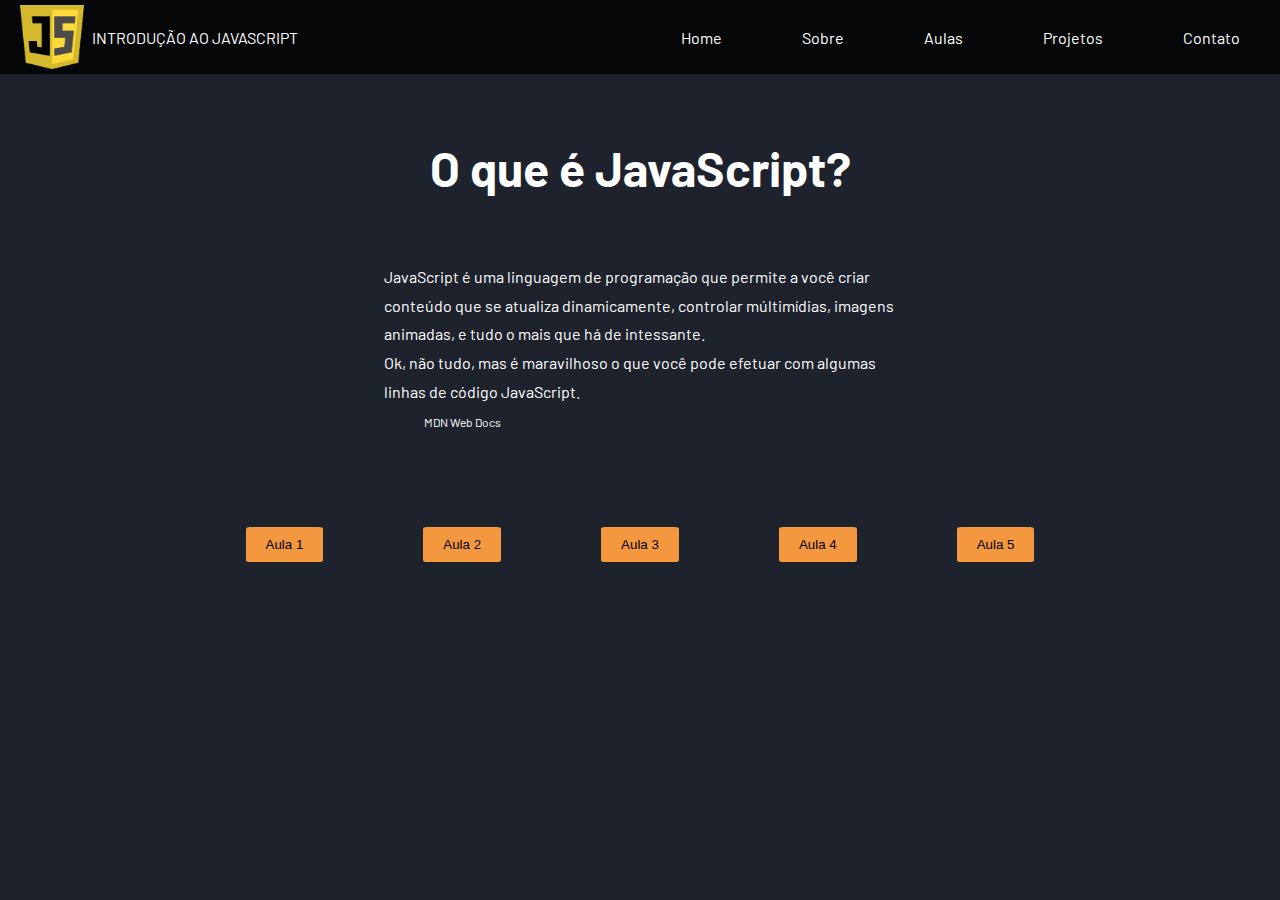
<file: index.html>
<!DOCTYPE html>
<html lang="pt-br">
<head>
    <meta charset="UTF-8">
    <meta http-equiv="X-UA-Compatible" content="IE=edge">
    <meta name="viewport" content="width=device-width, initial-scale=1.0">
    <title>JS-MyPage</title>
    
    <link rel="stylesheet" href="./css/style.css">
    <link rel="preconnect" href="https://fonts.googleapis.com">
    <link rel="preconnect" href="https://fonts.gstatic.com" crossorigin>
    <link href="https://fonts.googleapis.com/css2?family=Barlow:wght@300;400;500&display=swap" rel="stylesheet">
    <link rel="stylesheet" href="https://cdnjs.cloudflare.com/ajax/libs/font-awesome/5.11.2/css/all.css">

</head>
<body>
    <header  class="header">
        <div class="header-title">
        <img class="logo" src="./image/javascript-logo-png_1506301.png" alt="Logo JS">
        <span class="title">INTRODUÇÃO AO JAVASCRIPT</span>
    </div>
        <div class="links">
            <ul>
                <li> <a href="./index.html"> Home </a> </li>
                <li> <a href="./pages/about/about.html"> Sobre </a></li>
                <li> <a href="./pages/aulas/aulas.html"> Aulas </a></li>
                <li> <a href="./pages/projetos/projetos.html"> Projetos </a></li>
                <li> <a href="./pages/contato/contato.html"> Contato </a></li>
            </ul>
        </div>
    </header>

    
        <container class="home">
            <div class="home-description">
                <h1>O que é JavaScript?</h1>
                <div class="text">
                <p>JavaScript é uma linguagem de programação que permite a você criar conteúdo que se atualiza dinamicamente, controlar múltimídias, imagens animadas, e tudo o mais que há de intessante. <br>
                 Ok, não tudo, mas é maravilhoso o que você pode efetuar com algumas linhas de código JavaScript.</p>

                 <quote class="reference"><a href="https://developer.mozilla.org/"> MDN Web Docs </a></quote>


                </div>
                <div class="buttons">
                    <a href="./pages/aulas/aula-1/aula-1.html"><button>Aula 1</button></a>
                    <a href="./pages/aulas/aula-2/aula-2.html"><button>Aula 2</button></a>
                    <a href="./pages/aulas/aula-3/aula-3.html"><button>Aula 3</button></a>
                    <a href="./pages/aulas/aula-4/aula-4.html"><button>Aula 4</button></a>
                    <a href="./pages/aulas/aula-5 /aula-5.html"><button>Aula 5</button></a>
                </div>
            </div>

            
        </container>

            
    
</body>
</html>
</file>
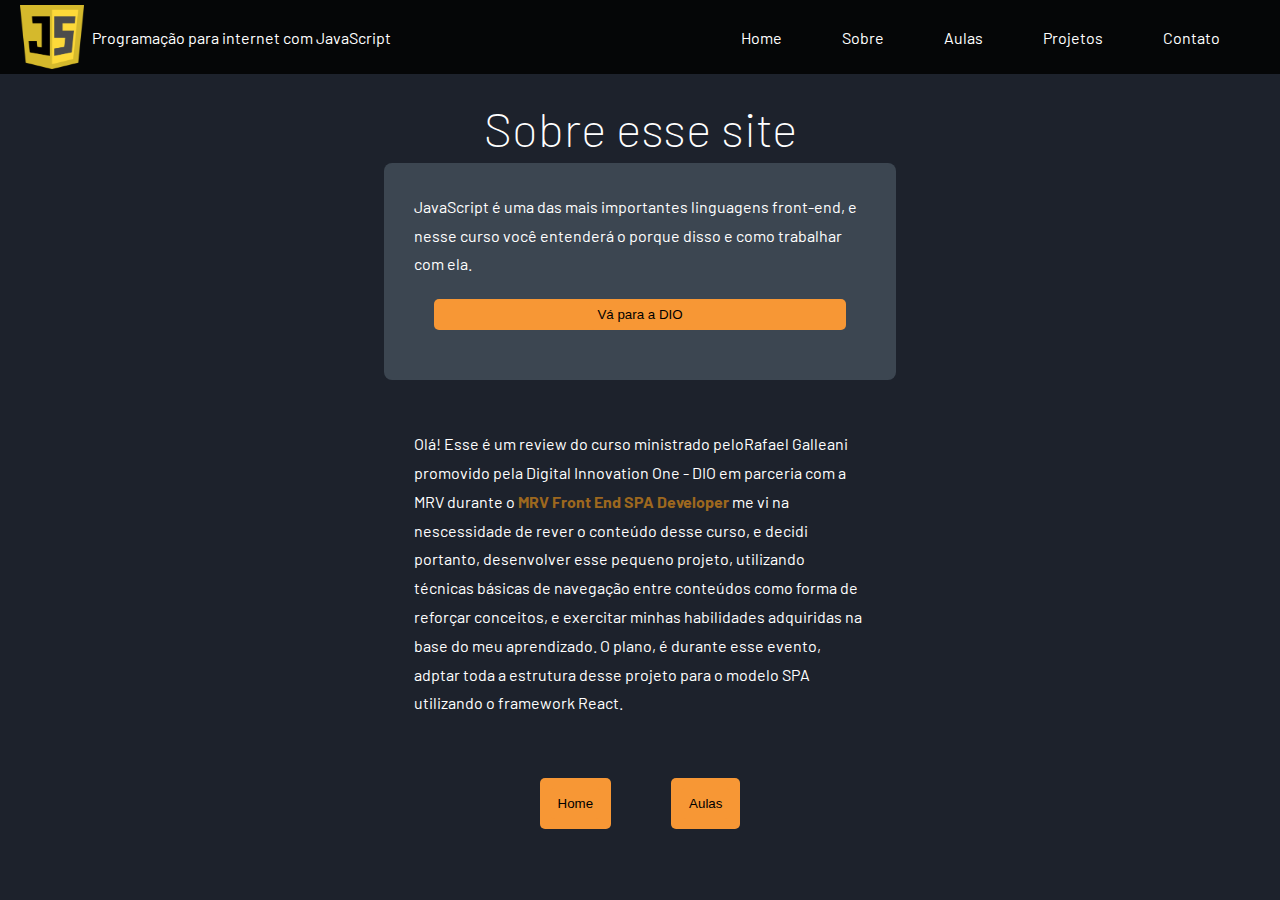
<file: pages/about/about.html>
<!DOCTYPE html>
<html lang="pt-br">
<head>
    <meta charset="UTF-8">
    <meta http-equiv="X-UA-Compatible" content="IE=edge">
    <meta name="viewport" content="width=device-width, initial-scale=1.0">
    <title>Sobre esse curso</title>
    
    <link rel="stylesheet" href="../../css/about.css">
    <link rel="preconnect" href="https://fonts.googleapis.com">
<link rel="preconnect" href="https://fonts.gstatic.com" crossorigin>
<link href="https://fonts.googleapis.com/css2?family=Barlow:wght@300;400;500&display=swap" rel="stylesheet">

</head>
<body>
    <header class="header">
        <div class="header-title">
            <img class="logo" src="../../image/javascript-logo-png_1506301.png" alt="Logo JS">
        <span class="title">Programação para internet com JavaScript</span>
    </div>
        <div class="links">
            <ul>
                <li> <a href="../../index.html"> Home </a> </li>
                <li> <a href="/pages/about/about.html"> Sobre </a></li>
                <li> <a href="../aulas/aulas.html"> Aulas </a></li>
                <li> <a href="../projetos/projetos.html"> Projetos </a></li>
                <li> <a href="../contato/contato.html"> Contato </a></li>
            </ul>
        </div>
    </header>
    <container class="about">
        <div class="about-description">
            <h1>Sobre esse site</h1>

           <div class="card">
            
                <p>JavaScript é uma das mais importantes linguagens front-end, e nesse curso você entenderá o porque disso 
                e como trabalhar com ela.
                </p>
                <button class="btn-dio" ><a href="https://web.digitalinnovation.one/track/mrv-front-end-spa-developer?tab=path">Vá para a DIO</a></button>
            
            </div>

            <div class="text">
                <span>Olá! 
                Esse é um review do curso ministrado pelo<a href="https://www.linkedin.com/in/rafael-galleani/" target="_blank">Rafael Galleani</a>
                promovido pela <a href="https://web.digitalinnovation.one/" target="_blank">Digital Innovation One - DIO</a> 
                em parceria com a <a href="https://www.mrv.com.br/institucional/pt/relacionamentos/noticias/https-cinform-com-br-2020-07-transformacao-digital-e-muito-mais-que-tecnologia">MRV
                </a> durante o <strong class="bootcamp"> MRV Front End SPA Developer</strong>
                  
                 me vi na nescessidade de rever o conteúdo desse curso, 
                  e decidi portanto, desenvolver esse pequeno projeto, 
                  utilizando técnicas básicas de navegação entre conteúdos como forma de 
                 reforçar conceitos, e exercitar minhas habilidades adquiridas na base do meu aprendizado.
                 O plano, é durante esse evento, adptar toda a estrutura desse projeto para o modelo SPA utilizando o framework
                 React.
                </span>

             </div>


            
            <div class="btn-end-about">
                <button class="navigate"><a href="../../index.html"> Home </a></button>
                <button class="navigate"> <a href="../aulas/aulas.html">Aulas</a></button>
            </div>
        </div>

        
    </container>

</body>
</html>
</file>
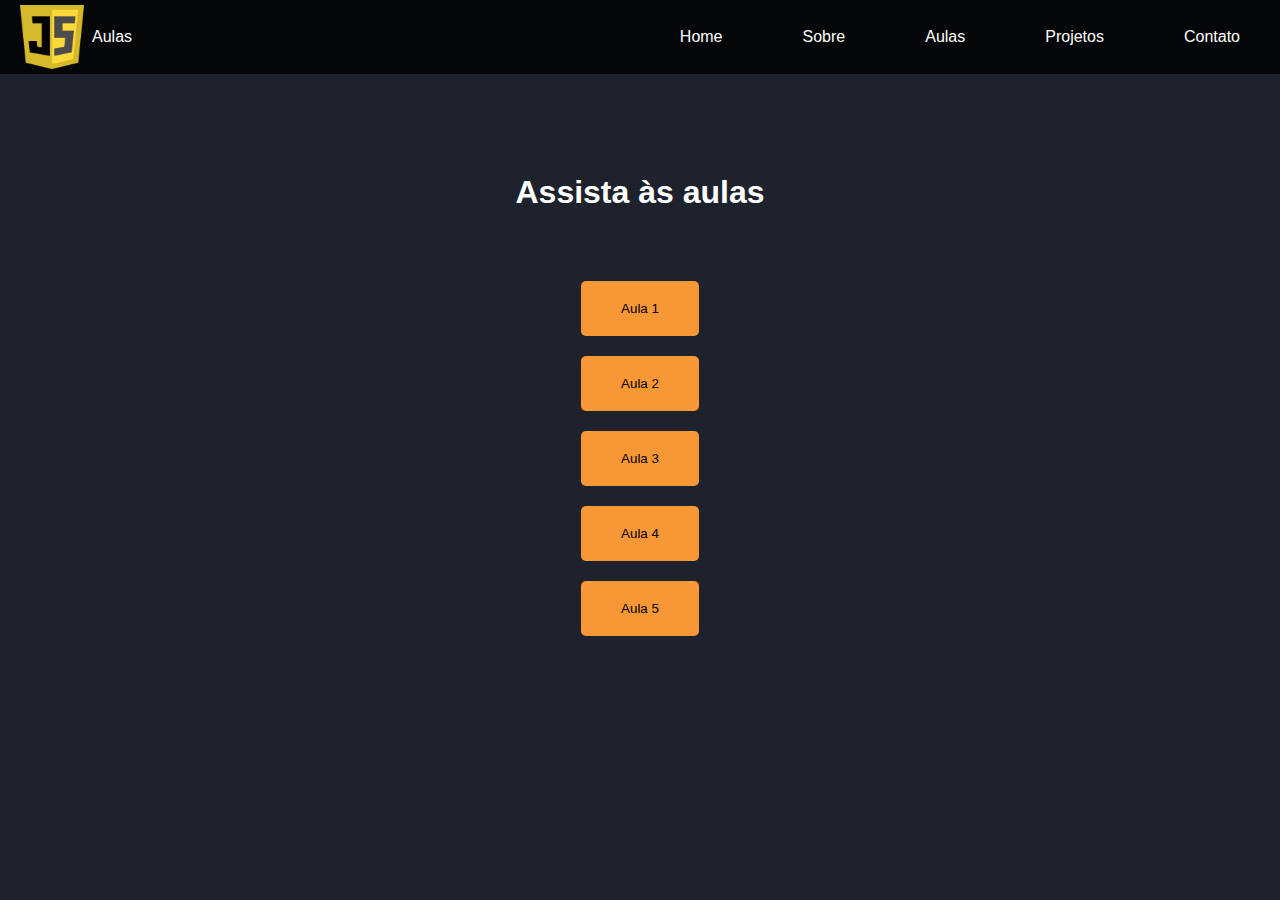
<file: pages/aulas/aulas.html>
<!DOCTYPE html>
<html lang="pt-br">
<head>
    <meta charset="UTF-8">
    <meta http-equiv="X-UA-Compatible" content="IE=edge">
    <meta name="viewport" content="width=device-width, initial-scale=1.0">
    <title>Aulas</title>

    <link rel="stylesheet" href="../../css/aulas.css">
     
   

</head>
<body>
    <header  class="header">
        <div class="header-title">
        <img class="logo" src="../../image/javascript-logo-png_1506301.png" alt="Logo JS">
        <span class="title">Aulas</span>
    </div>
        <div class="links">
            <ul>
                <li> <a href="../../index.html"> Home </a></li>
                <li> <a href="../about/about.html"> Sobre </a></li>
                <li> <a href="../aulas/aulas.html"> Aulas </a></li>
                <li> <a href="../projetos/projetos.html"> Projetos</a></li>
                <li> <a href="../contato/contato.html"> Contato </a></li>
            </ul>
        </div>
    </header>
    
    <container>
        
            <h1>Assista às aulas</h1>
        
        <div class="buttons">
            <button><a href="./aula-1/aula-1.html">Aula 1</a></button>
            <button><a href="./aula-2/aula-2.html">Aula 2</a></button>
            <button><a href="./aula-3/aula-3.html">Aula 3</a></button>
            <button><a href="./aula-4/aula-4.html">Aula 4</a></button>
            <button><a href="./aula-5 /aula-5.html">Aula 5</a></button>
        </div>
    
    </container>

    
</body>
</html>
</file>
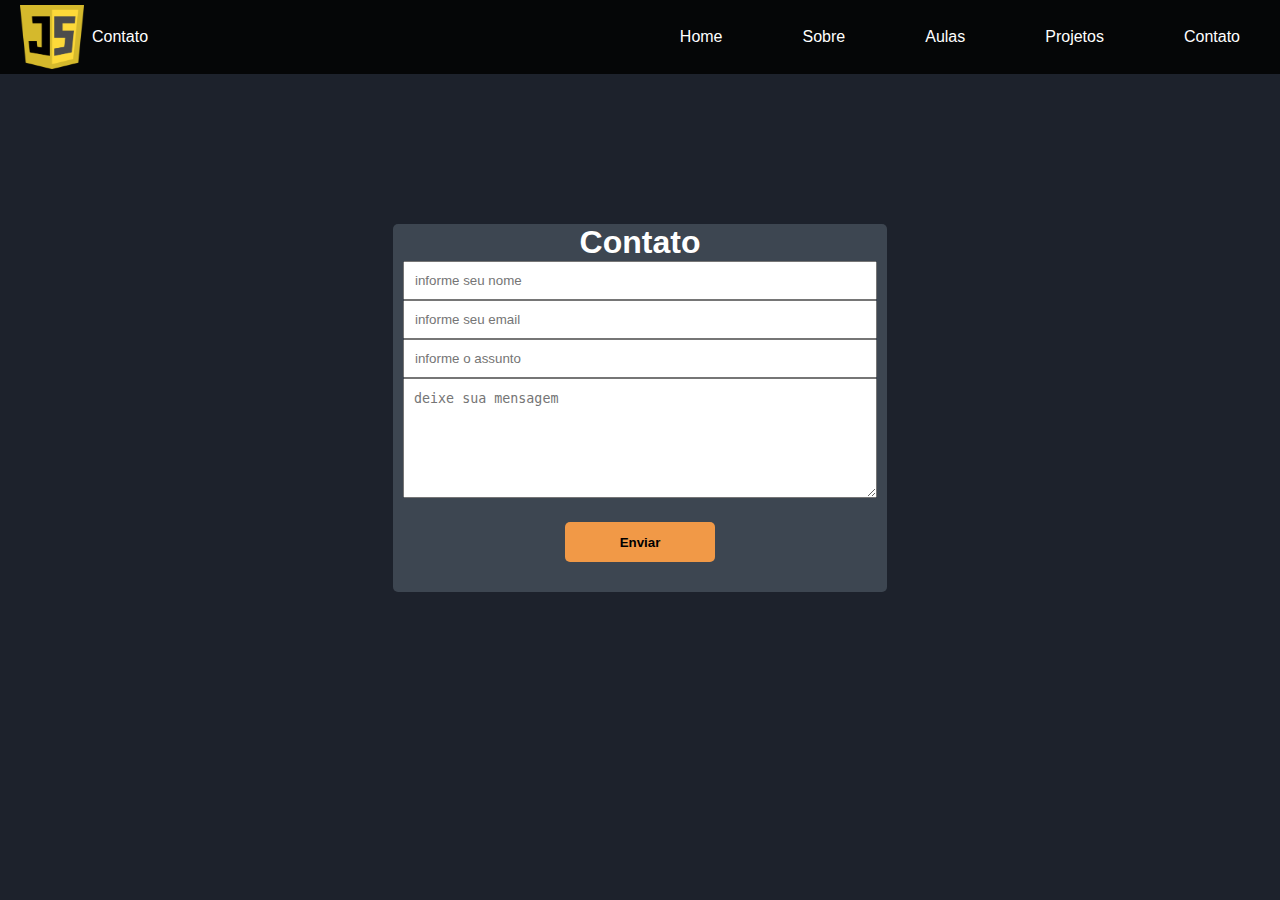
<file: pages/contato/contato.html>
<!DOCTYPE html>
 <html>
 <head>
 <title>Formulário de contato com HTML5 + CSS3</title>
 <meta charset="utf-8">
 <link rel="stylesheet" type="text/css" href="../../../css/contato.css">
 </head>

<body>
    <header  class="header">
        <div class="header-title">
        <img class="logo" src="../../image/javascript-logo-png_1506301.png" alt="Logo JS">
        <span class="title">Contato</span>
    </div>
        <div class="links">
            <ul>
                <li> <a href="../../index.html"> Home </a> </li>
                <li> <a href="../about/about.html"> Sobre </a></li>
                <li> <a href="../aulas/aulas.html"> Aulas </a></li>
                <li> <a href="../projetos/projetos.html"> Projetos </a></li>
                <li> <a href="./contato.html"> Contato </a></li>
            </ul>
        </div>
    </header>

<div class="form">

    <form name="formcontact" method="POST" data-netlify="true">

        <h1>Contato</h1>

            <p class="nome">
            <input type="text" name="nome" placeholder="informe seu nome" required="required">
            </p>

            <p class="email">
            <input type="email" name="email" placeholder="informe seu email" required="required">
            </p>

            <p class="assunto">
            <input type="text" name="assunto" placeholder="informe o assunto" required="required">
            </p>

            <p class="mensagem">
            <textarea name="mensagem" placeholder="deixe sua mensagem"></textarea>
            </p>

            <p class="enviar">
            <input type="submit" name="enviar" value="Enviar">
            </p>

    </form>
    </div>

</body>
 </html>
</file>
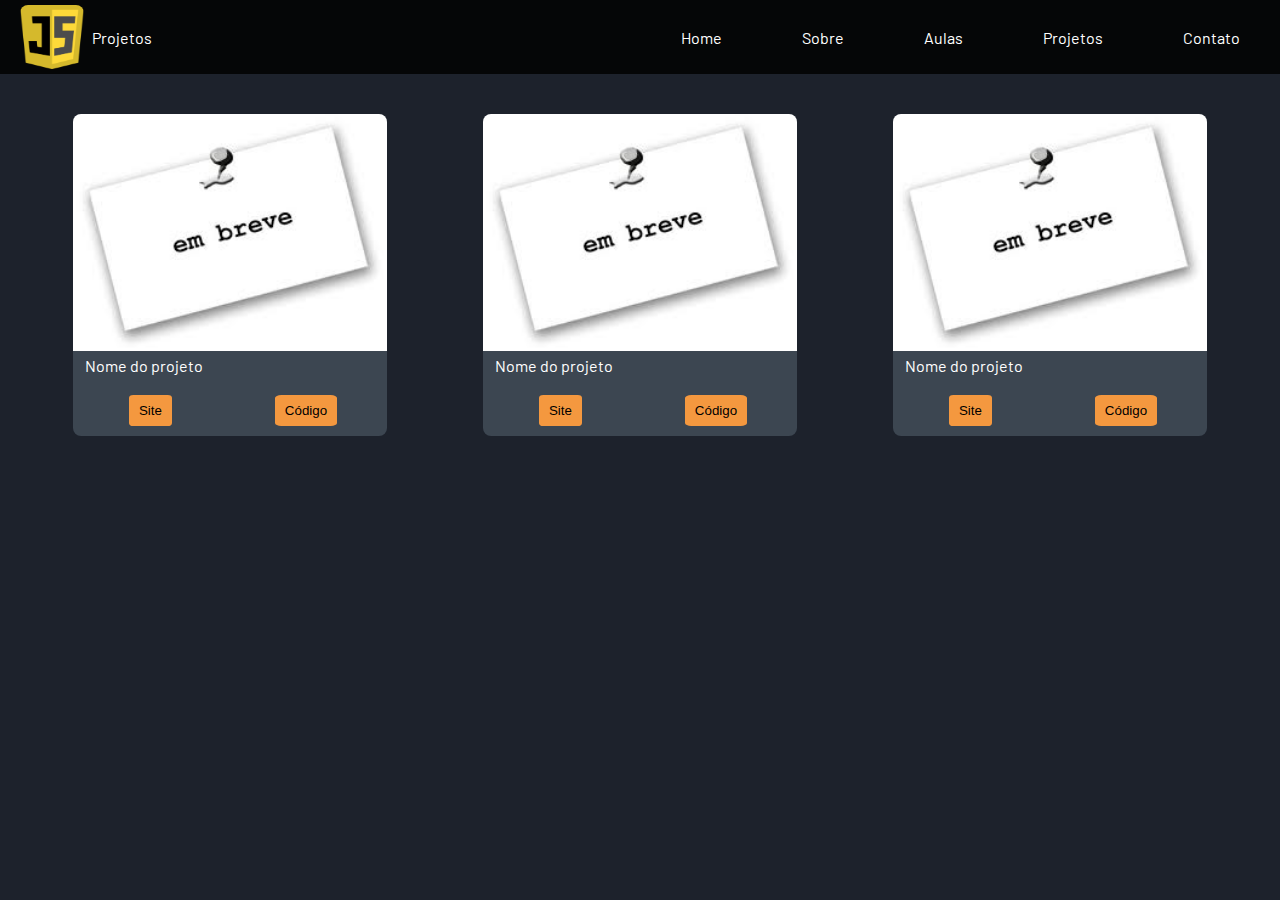
<file: pages/projetos/projetos.html>
<!DOCTYPE html>
<html lang="pt-br">
<head>
    <meta charset="UTF-8">
    <meta http-equiv="X-UA-Compatible" content="IE=edge">
    <meta name="viewport" content="width=device-width, initial-scale=1.0, shrink-to-fit=no">
    <title>JS-MyPage</title>
    
    <link rel="stylesheet" href="../../css/projetos.css">
    <link rel="preconnect" href="https://fonts.googleapis.com">
    <link rel="preconnect" href="https://fonts.gstatic.com" crossorigin>
    <link href="https://fonts.googleapis.com/css2?family=Barlow:wght@300;400;500&display=swap" rel="stylesheet">
    <link rel="stylesheet" href="https://cdnjs.cloudflare.com/ajax/libs/font-awesome/5.11.2/css/all.css">
    
   
</head>
<body>
    <header  class="header">
        <div class="header-title">
        <img class="logo" src="../../image/javascript-logo-png_1506301.png" alt="Logo JS">
        <span class="title">Projetos</span>
    </div>
        <div class="links">
            <ul>
                <li> <a href="../../index.html"> Home </a> </li>
                <li> <a href="../about/about.html"> Sobre </a></li>
                <li> <a href="../aulas/aulas.html"> Aulas </a></li>
                <li> <a href="../projetos/projetos.html"> Projetos </a></li>
                <li> <a href="../contato/contato.html"> Contato </a></li>
            </ul>
        </div>
        
    </header>

    <div class="l-cards">
        <article class="card">
            <div class="c-card_img">
                <img src="../../image/images.jpeg" alt="Imagem de fundo do card">
            </div>
            <div class="c-card_content">
                <span class="u-text" >Nome do projeto</span>
                <div class="c-card_button">
                    <span> <a href=""><button>Site</button></a> </span>
                    <span> <a href=""><button>Código</button></a> </span>
                  </div>
            </div>
        </article>

        <article class="card">
            <div class="c-card_img">
                <img src="../../image/images.jpeg" alt="Imagem de fundo do card">
            </div>
            <div class="c-card_content">
                <span class="u-text" >Nome do projeto</span>
                 <div class="c-card_button">
                    <span> <a href=""><button>Site</button></a> </span>
                    <span> <a href=""><button>Código</button></a> </span>
                  </div>
            </div>
        </article>

        <article class="card">
            <div class="c-card_img">
                <img src="../../image/images.jpeg" alt="Imagem de fundo do card">
            </div>
            <div class="c-card_content">
                <span class="u-text" >Nome do projeto</span>
                  <div class="c-card_button">
                    <span> <a href=""><button>Site</button></a> </span>
                    <span> <a href=""><button>Código</button></a> </span>
                  </div>
            </div>
        </article>

        
    </div>
     
    
</body>
</file>
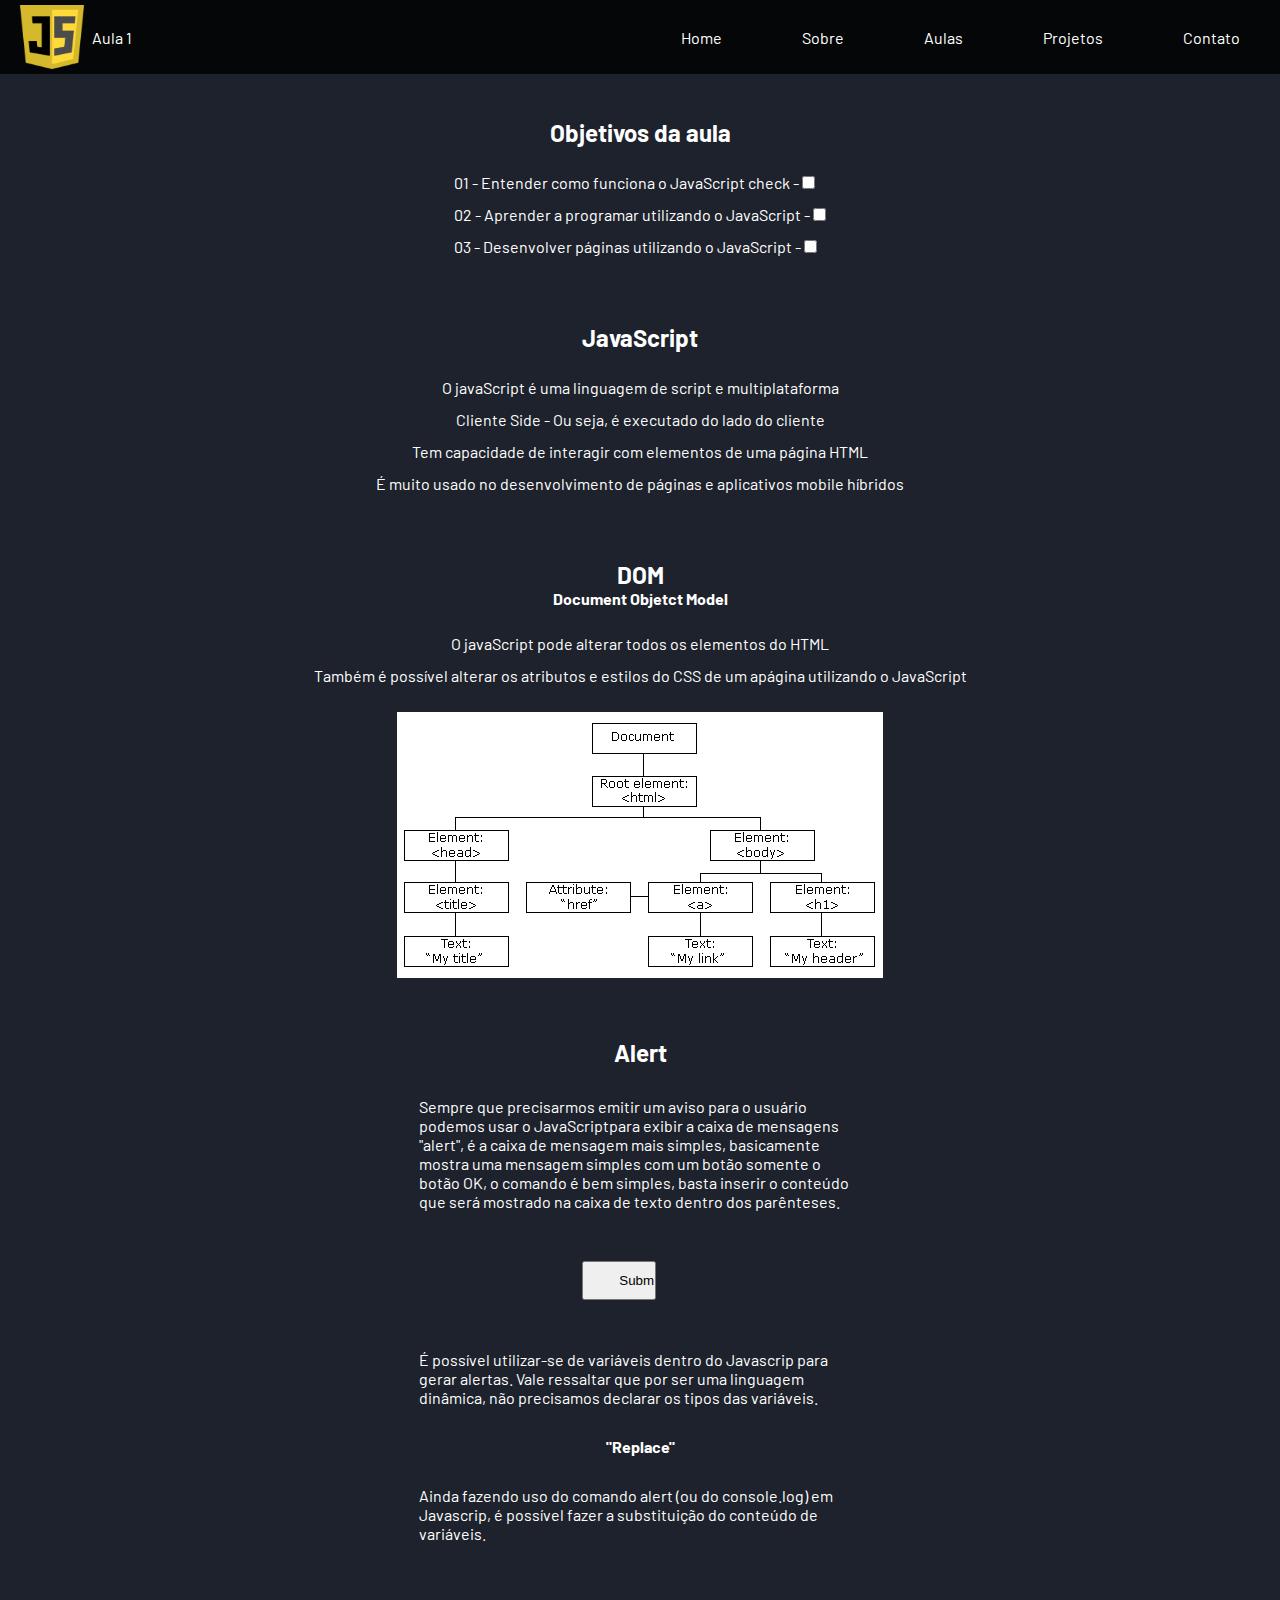
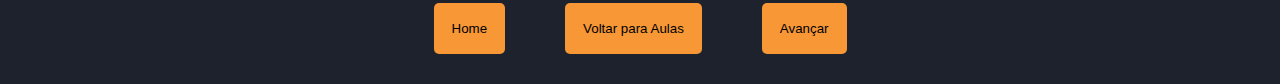
<file: pages/aulas/aula-1/aula-1.html>
<!DOCTYPE html>
<html lang="pt-br">
<head>
    <meta charset="UTF-8">
    <meta http-equiv="X-UA-Compatible" content="IE=edge">
    <meta name="viewport" content="width=device-width, initial-scale=1.0">
    <title>Aula 1</title>
     
    <link rel="stylesheet" href="../../../css/aula1.css">
    <link rel="preconnect" href="https://fonts.gstatic.com" crossorigin>
    <link href="https://fonts.googleapis.com/css2?family=Barlow:wght@300;400;500&display=swap" rel="stylesheet">

</head>
<body>
    <header  class="header">
        <div class="header-title">
        <img class="logo" src="../../../image/javascript-logo-png_1506301.png" alt="Logo JS">
        <span class="title">Aula 1</span>
    </div>
        <div class="links">
            <ul>
                <li> <a href="../../../index.html"> Home </a> </li>
                <li> <a href="../../about/about.html"> Sobre </a></li>
                <li> <a href="../aulas.html"> Aulas </a></li>
                <li> <a href="../../projetos/projetos.html"> Projetos </a></li>
                <li> <a href="../../contato/contato.html"> Contato </a></li>
            </ul>
        </div>
    </header>

    <container class="content">
        <div class="title">
        <h1>Bem vindo a aula 01</h1>
        </div>
        <div class="list">
            <h2>Objetivos da aula</h2>
            <ol>
                <li>01 - Entender como funciona o JavaScript check  - <input type="checkbox" id="Objetivo 1" name="objectiveOne"/></li> 
                <li>02 - Aprender a programar utilizando o JavaScript - <input type="checkbox" id="Objetivo 1" name="objectiveOne"/></li> </li>
                <li>03 - Desenvolver páginas utilizando o JavaScript - <input type="checkbox" id="Objetivo 1" name="objectiveOne"/></li> </li>
            </ol>
        </div>
            <div class="list">
            <h2>JavaScript</h2>
            <ul>
                <li>O javaScript é uma linguagem de script e multiplataforma</li>
                <li>Cliente Side - Ou seja, é executado do lado do cliente</li>
                <li>Tem capacidade de interagir com elementos de uma página HTML</li>
                <li>É muito usado no desenvolvimento de páginas e aplicativos mobile híbridos</li>
            </ul>
            </div>
            <div class="list">
                <h2>DOM</h2>
                <H4>Document Objetct Model</H4>
                <ul>
                    <li>O javaScript pode alterar todos os elementos do HTML</li>
                    <li>Também é possível alterar os atributos e estilos do CSS de um apágina utilizando o JavaScript</li>
                    <img class="illustration"src="../../../image/arvore-dom.gif" alt="Ilustração árvore do DOM">
                </ul>

                </div>
                <div class="list">
                    <h2>Alert</h2>
                     <span class="alert">
                         Sempre que precisarmos emitir um aviso para o usuário podemos usar o JavaScriptpara exibir a caixa de mensagens "alert", 
                         é a caixa de mensagem mais simples, basicamente mostra uma mensagem simples com um botão somente o botão OK, 
                         o comando é bem simples, basta inserir o conteúdo que será mostrado na caixa de texto dentro dos parênteses.
                     </span>
                    
                    <span>
                        <input type="submit" class="alert" id="btn_alerta" onclick="alerta();" />
                    </span>

                    <span class="alert">
                        É possível utilizar-se de variáveis dentro do Javascrip para gerar alertas.
                        Vale ressaltar que por ser uma linguagem dinâmica, não precisamos declarar os tipos das variáveis.
                    </span>
                    <h4>"Replace"</h4>

                    <span class="alert">
                        Ainda fazendo uso do comando alert (ou do console.log) em Javascrip, é possível fazer a substituição do 
                        conteúdo de variáveis.
                    </span>
                    

                       
                   
                    </div>

                    <script type="text/javascript" src="./../../../js/main.js"></script>
        
        
    </container>
    <div class="btn-end-about">
        <button class="navigate"><a href="../../../index.html"> Home </a></button>
        <button class="navigate"> <a href="../aulas.html">Voltar para Aulas</a></button>
        <button class="navigate"> <a href="../aula-2/aula-2.html">Avançar</a></button>
    </div>
</div>
</body>
</html>
</file>
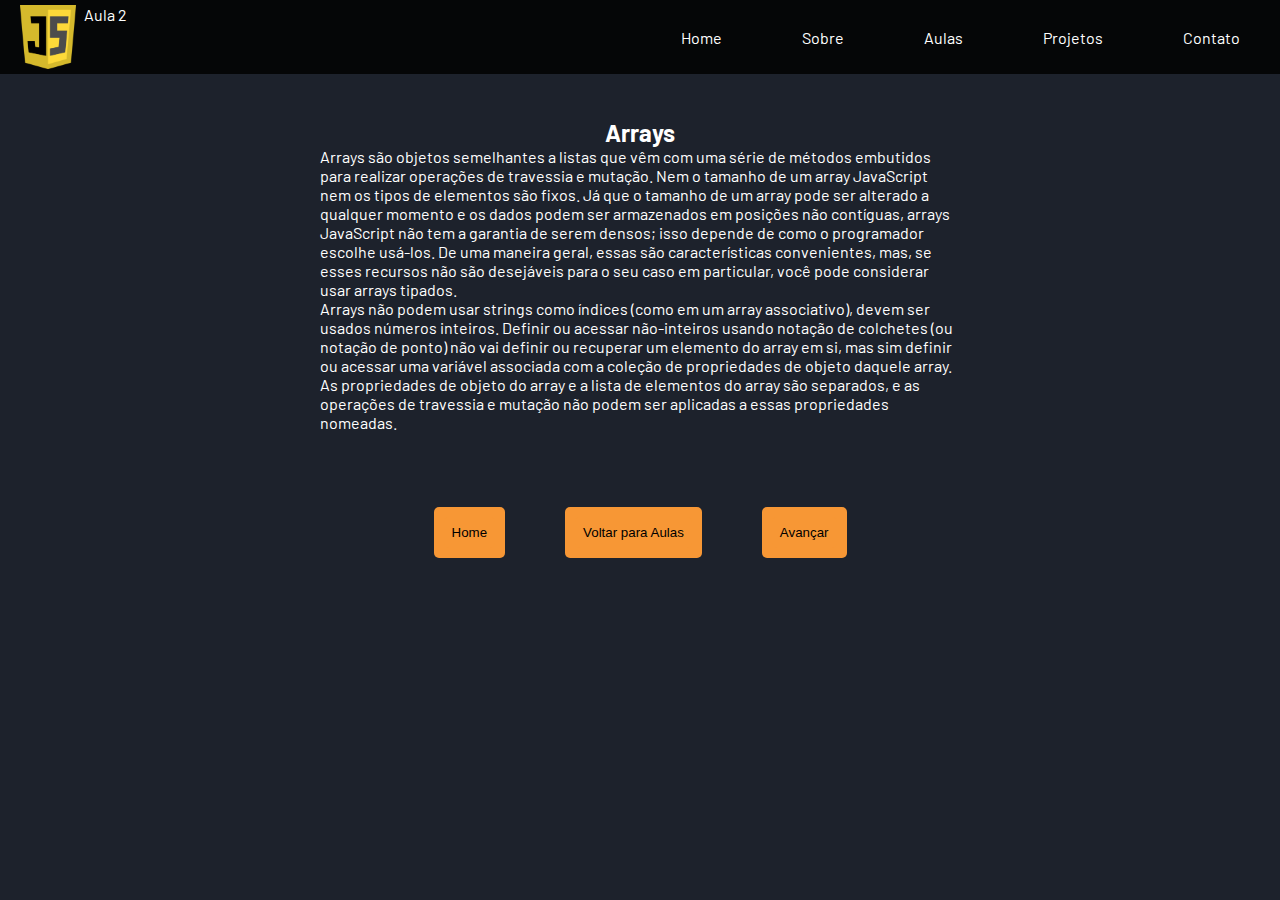
<file: pages/aulas/aula-2/aula-2.html>
<!DOCTYPE html>
<html lang="pt-br">
<head>
    <meta charset="UTF-8">
    <meta http-equiv="X-UA-Compatible" content="IE=edge">
    <meta name="viewport" content="width=device-width, initial-scale=1.0">
    <title>Aula 2</title>
     
    <link rel="stylesheet" href="../../../css/aula2.css">
    <link rel="preconnect" href="https://fonts.gstatic.com" crossorigin>
    <link href="https://fonts.googleapis.com/css2?family=Barlow:wght@300;400;500&display=swap" rel="stylesheet">

</head>
<body>
    <header  class="header">
        <div class="header-title">
        <img class="logo" src="../../../image/javascript-logo-png_1506301.png" alt="Logo JS">
        <span class="title">Aula 2</span>
    </div>
        <div class="links">
            <ul>
                <li> <a href="../../../index.html"> Home </a> </li>
                <li> <a href="../../about/about.html"> Sobre </a></li>
                <li> <a href="../aulas.html"> Aulas </a></li>
                <li> <a href="../../projetos/projetos.html"> Projetos </a></li>
                <li> <a href="../../contato/contato.html"> Contato </a></li>
            </ul>
        </div>
    </header>

    <container class="content">
        <div class="title">
        <h1>Bem vindo a aula 02</h1>
        </div>
        <div class="list">
            <h2> Arrays </h2>
           <span>
            Arrays são objetos semelhantes a listas que vêm com uma série de métodos embutidos para realizar operações de travessia e mutação. 
            Nem o tamanho de um array JavaScript nem os tipos de elementos são fixos. Já que o tamanho de um array pode ser alterado a qualquer momento 
            e os dados podem ser armazenados em posições não contíguas, arrays JavaScript não tem a garantia de serem densos; 
            isso depende de como o programador escolhe usá-los. 
            De uma maneira geral, essas são características convenientes, mas, se esses recursos não são desejáveis para o seu caso em particular, 
            você pode considerar usar arrays tipados. <br>

               Arrays não podem usar strings como índices (como em um array associativo), devem ser usados números inteiros.
             Definir ou acessar não-inteiros usando notação de colchetes (ou notação de ponto) não vai definir ou recuperar um elemento do array em si,
              mas sim definir ou acessar uma variável associada com a coleção de propriedades de objeto daquele array.
            As propriedades de objeto do array e a lista de elementos do array são separados, e as operações de travessia e mutação não 
            podem ser aplicadas a essas propriedades nomeadas.
           </span>
        </div>
         <!--  <div class="list">
            <h2>JavaScript</h2>
            <ul>
                <li>O javaScript é uma linguagem de script e multiplataforma</li>
                <li>Cliente Side - Ou seja, é executado do lado do cliente</li>
                <li>Tem capacidade de interagir com elementos de uma página HTML</li>
                <li>É muito usado no desenvolvimento de páginas e aplicativos mobile híbridos</li>
            </ul>
            </div>-->
        
        
    </container>
    <div class="btn-end-about">
        <button class="navigate"><a href="../../../index.html"> Home </a></button>
        <button class="navigate"> <a href="../aulas.html">Voltar para Aulas</a></button>
        <button class="navigate"> <a href="../aula-3/aula-3.html">Avançar</a></button>
    </div>
</div>
</body>
</html>
</file>
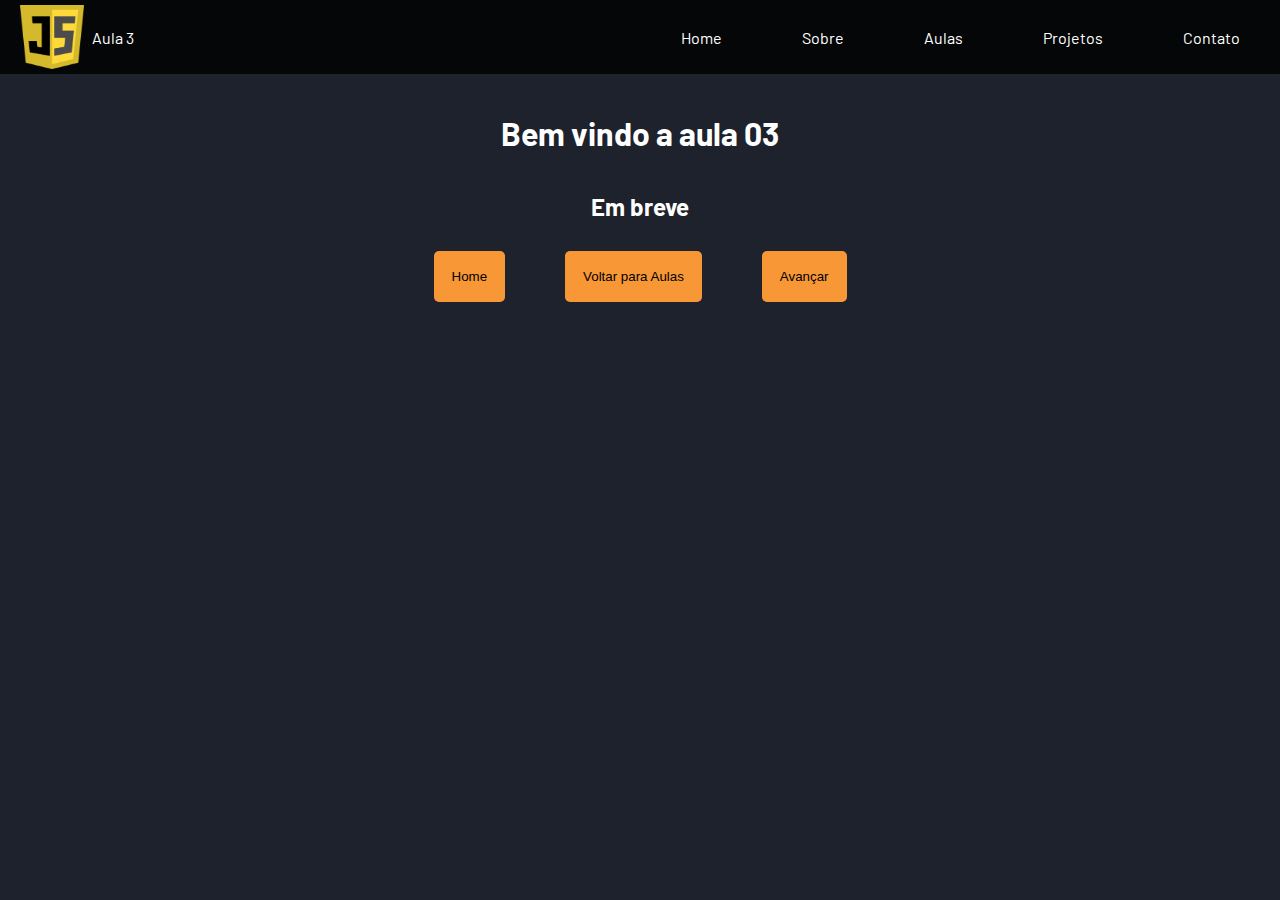
<file: pages/aulas/aula-3/aula-3.html>
<!DOCTYPE html>
<html lang="pt-br">
<head>
    <meta charset="UTF-8">
    <meta http-equiv="X-UA-Compatible" content="IE=edge">
    <meta name="viewport" content="width=device-width, initial-scale=1.0">
    <title>Aula 3</title>
     
    <link rel="stylesheet" href="../../../css/aula3.css">
    <link rel="preconnect" href="https://fonts.gstatic.com" crossorigin>
    <link href="https://fonts.googleapis.com/css2?family=Barlow:wght@300;400;500&display=swap" rel="stylesheet">

</head>
<body>
    <header  class="header">
        <div class="header-title">
        <img class="logo" src="../../../image/javascript-logo-png_1506301.png" alt="Logo JS">
        <span class="title">Aula 3</span>
    </div>
        <div class="links">
            <ul>
                <li> <a href="../../../index.html"> Home </a> </li>
                <li> <a href="../../about/about.html"> Sobre </a></li>
                <li> <a href="../aulas.html"> Aulas </a></li>
                <li> <a href="../../projetos/projetos.html"> Projetos </a></li>
                <li> <a href="../../contato/contato.html"> Contato </a></li>
            </ul>
        </div>
    </header>

    <container class="content">
        <div class="title">
        <h1>Bem vindo a aula 03</h1>
        </div>
        <div class="list">
            <h2>Em breve</h2>
           <!-- <ol>
                <li>01 - Entender como funciona o JavaScript check  - <input type="checkbox" id="Objetivo 1" name="objectiveOne"/></li> 
                <li>02 - Aprender a programar utilizando o JavaScript - <input type="checkbox" id="Objetivo 1" name="objectiveOne"/></li> </li>
                <li>03 - Desenvolver páginas utilizando o JavaScript - <input type="checkbox" id="Objetivo 1" name="objectiveOne"/></li> </li>
            </ol>
        </div>
            <div class="list">
            <h2>JavaScript</h2>
            <ul>
                <li>O javaScript é uma linguagem de script e multiplataforma</li>
                <li>Cliente Side - Ou seja, é executado do lado do cliente</li>
                <li>Tem capacidade de interagir com elementos de uma página HTML</li>
                <li>É muito usado no desenvolvimento de páginas e aplicativos mobile híbridos</li>
            </ul>
            </div>
        
        
    </container>-->
    <div class="btn-end-about">
        <button class="navigate"><a href="../../../index.html"> Home </a></button>
        <button class="navigate"> <a href="../aulas.html">Voltar para Aulas</a></button>
        <button class="navigate"> <a href="../aula-4/aula-4.html">Avançar</a></button>
    </div>
</div>
</body>
</html>
</file>
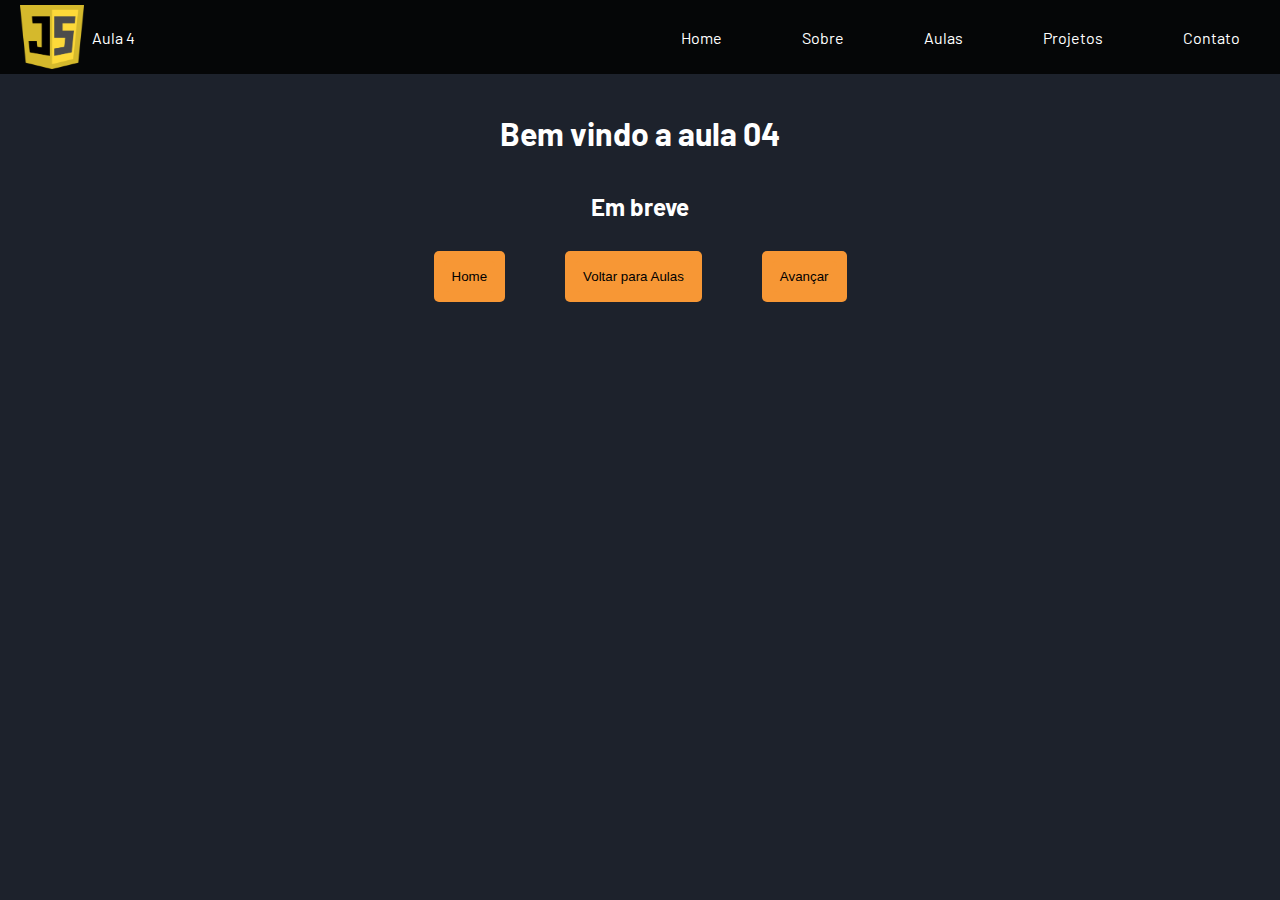
<file: pages/aulas/aula-4/aula-4.html>
<!DOCTYPE html>
<html lang="pt-br">
<head>
    <meta charset="UTF-8">
    <meta http-equiv="X-UA-Compatible" content="IE=edge">
    <meta name="viewport" content="width=device-width, initial-scale=1.0">
    <title>Aula 4</title>
     
    <link rel="stylesheet" href="../../../css/aula4.css">
    <link rel="preconnect" href="https://fonts.gstatic.com" crossorigin>
    <link href="https://fonts.googleapis.com/css2?family=Barlow:wght@300;400;500&display=swap" rel="stylesheet">

</head>
<body>
    <header  class="header">
        <div class="header-title">
        <img class="logo" src="../../../image/javascript-logo-png_1506301.png" alt="Logo JS">
        <span class="title">Aula 4</span>
    </div>
        <div class="links">
            <ul>
                <li> <a href="../../../index.html"> Home </a> </li>
                <li> <a href="../../about/about.html"> Sobre </a></li>
                <li> <a href="../aulas.html"> Aulas </a></li>
                <li> <a href="../../projetos/projetos.html"> Projetos </a></li>
                <li> <a href="../../contato/contato.html"> Contato </a></li>
            </ul>
        </div>
    </header>

    <container class="content">
        <div class="title">
        <h1>Bem vindo a aula 04</h1>
        </div>
        <div class="list">
            <h2>Em breve</h2>
           <!-- <ol>
                <li>01 - Entender como funciona o JavaScript check  - <input type="checkbox" id="Objetivo 1" name="objectiveOne"/></li> 
                <li>02 - Aprender a programar utilizando o JavaScript - <input type="checkbox" id="Objetivo 1" name="objectiveOne"/></li> </li>
                <li>03 - Desenvolver páginas utilizando o JavaScript - <input type="checkbox" id="Objetivo 1" name="objectiveOne"/></li> </li>
            </ol>
        </div>
            <div class="list">
            <h2>JavaScript</h2>
            <ul>
                <li>O javaScript é uma linguagem de script e multiplataforma</li>
                <li>Cliente Side - Ou seja, é executado do lado do cliente</li>
                <li>Tem capacidade de interagir com elementos de uma página HTML</li>
                <li>É muito usado no desenvolvimento de páginas e aplicativos mobile híbridos</li>
            </ul>
            </div>
        
        
    </container>-->
    <div class="btn-end-about">
        <button class="navigate"><a href="../../../index.html"> Home </a></button>
        <button class="navigate"> <a href="../aulas.html">Voltar para Aulas</a></button>
        <button class="navigate"> <a href="../aula-5 /aula-5.html">Avançar</a></button>
    </div>
</div>
</body>
</html>
</file>
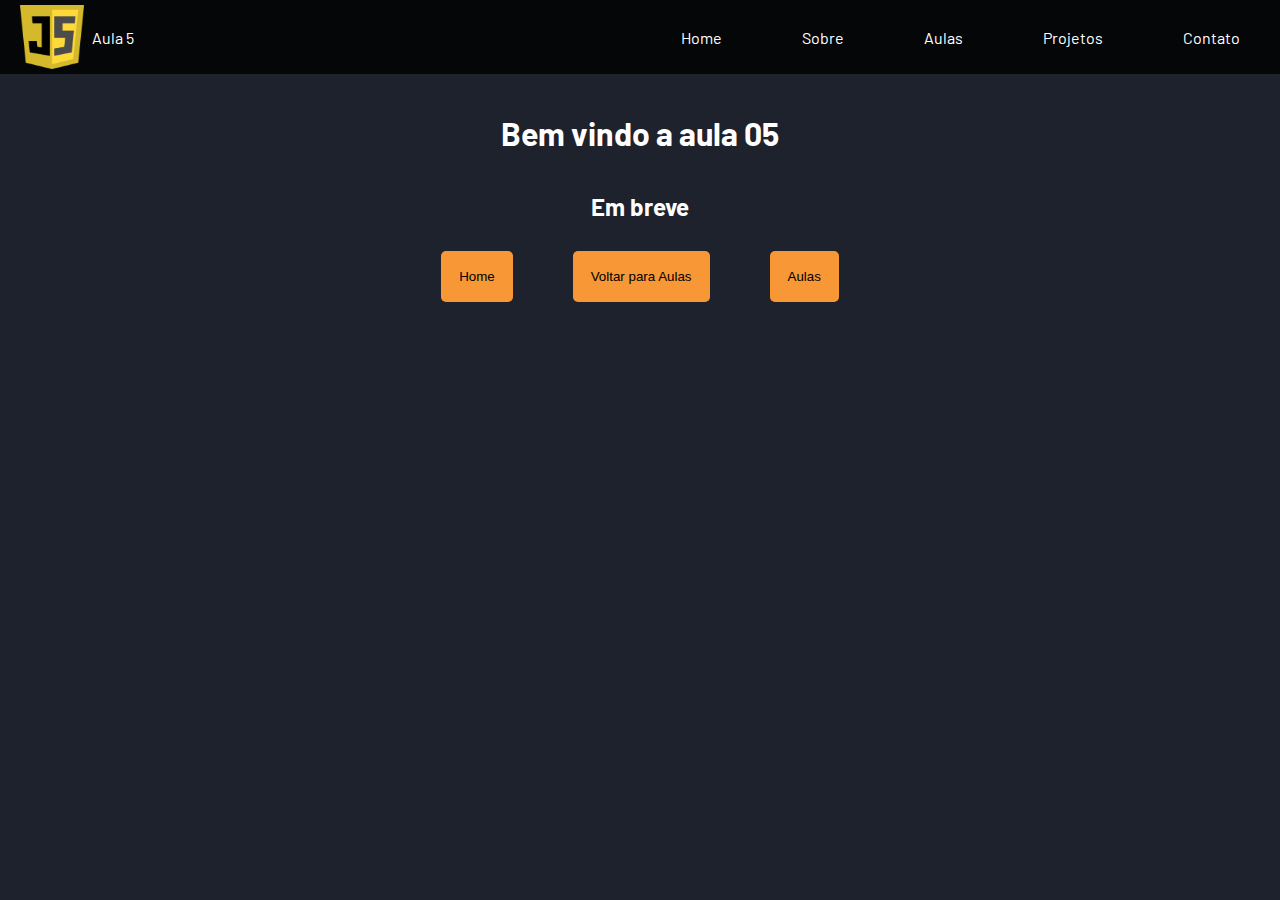
<file: pages/aulas/aula-5 /aula-5.html>
<!DOCTYPE html>
<html lang="pt-br">
<head>
    <meta charset="UTF-8">
    <meta http-equiv="X-UA-Compatible" content="IE=edge">
    <meta name="viewport" content="width=device-width, initial-scale=1.0">
    <title>Aula 5</title>
     
    <link rel="stylesheet" href="../../../css/aula5.css">
    <link rel="preconnect" href="https://fonts.gstatic.com" crossorigin>
    <link href="https://fonts.googleapis.com/css2?family=Barlow:wght@300;400;500&display=swap" rel="stylesheet">

</head>
<body>
    <header  class="header">
        <div class="header-title">
        <img class="logo" src="../../../image/javascript-logo-png_1506301.png" alt="Logo JS">
        <span class="title">Aula 5</span>
    </div>
        <div class="links">
            <ul>
                <li> <a href="../../../index.html"> Home </a> </li>
                <li> <a href="../../about/about.html"> Sobre </a></li>
                <li> <a href="../aulas.html"> Aulas </a></li>
                <li> <a href="../../projetos/projetos.html"> Projetos </a></li>
                <li> <a href="../../contato/contato.html"> Contato </a></li>
            </ul>
        </div>
    </header>

    <container class="content">
        <div class="title">
        <h1>Bem vindo a aula 05</h1>
        </div>
        <div class="list">
            <h2>Em breve</h2>
           <!-- <ol>
                <li>01 - Entender como funciona o JavaScript check  - <input type="checkbox" id="Objetivo 1" name="objectiveOne"/></li> 
                <li>02 - Aprender a programar utilizando o JavaScript - <input type="checkbox" id="Objetivo 1" name="objectiveOne"/></li> </li>
                <li>03 - Desenvolver páginas utilizando o JavaScript - <input type="checkbox" id="Objetivo 1" name="objectiveOne"/></li> </li>
            </ol>
        </div>
            <div class="list">
            <h2>JavaScript</h2>
            <ul>
                <li>O javaScript é uma linguagem de script e multiplataforma</li>
                <li>Cliente Side - Ou seja, é executado do lado do cliente</li>
                <li>Tem capacidade de interagir com elementos de uma página HTML</li>
                <li>É muito usado no desenvolvimento de páginas e aplicativos mobile híbridos</li>
            </ul>
            </div>
        
        
    </container>-->
    <div class="btn-end-about">
        <button class="navigate"><a href="../../../index.html"> Home </a></button>
        <button class="navigate"> <a href="../aulas.html">Voltar para Aulas</a></button>
        <button class="navigate"> <a href="../aulas.html">Aulas</a></button>
    </div>
</div>
</body>
</html>
</file>
<file: css/style.css>
* {
    margin: 0;
    padding: 0;
    box-sizing: border-box;
}
html {
    background-color: #1d222c;
    color: #fff;

    font-family:'Barlow', sans-serif;
}
.header {
    width: 100%;
    background-color: #050607;

    display: flex;
    align-items: center;

    color: #fff;
    
    justify-content: space-between;
}
.logo {
    width: 64px;
    height: 64px;
    margin-right: 8px;
}
.header-title {
    display: flex;
    align-items: center;
    margin: 5px;
    margin-left: 20px;
}
ul {
    display: flex;
}
li {
    list-style: none;
}
a {
    text-decoration: none;
    color: #fff;
    margin: 40px;
}

/* HERO */

h1 {
    font-size: 48px;
}
.home { 
    display: flex;
    align-items: center;
}
.home-description {
    width: 100%;
    display: flex;
    align-items: center;
    flex-direction: column;

    margin-top: 80px;
    
    line-height: 1.8em;
}
.text {
    width: 40%;
    margin-top: 80px;
}
quote a {
    color: #fff;
    margin-top: 20px;

    font-size: 12px;
}
button {
    margin: 10px;
    padding: 10px 20px;
    border: 0;
    align-items: center;
    border-radius: 5%;
    background: #f4983f;

    cursor: pointer;
}
.buttons a {
    color: #050607;
}
.buttons {
    display: flex;   

    margin-top: 40px;
}
footer {
    width: 100;

    display: flex;
    align-items: center;
    justify-content: center;
    
    margin-top: 200px;
    
}
</file>
<file: css/about.css>
* {
    margin: 0;
    padding: 0;
    box-sizing: border-box;
}
html {
    background-color: #1d222c;
    color: #fff;

    font-family: 'Barlow', sans-serif;
}
.header {
    width: 100%;
    background-color: #050607;

    display: flex;
    align-items: center;

    color: #fff;
    
    justify-content: space-between;
    

}
.logo {
    width: 64px;
    height: 64px;
    margin-right: 8px;
}
.header-title {
    display: flex;
    align-items: center;
    margin: 5px;
    margin-left: 20px;
}
ul{
    display: flex;
    flex-direction: row;

    margin: 0 30px;
    
}
li {
    list-style: none;
}
a {
    text-decoration: none;
    color: #fff;
    margin: 30px;
}
/*CONTAINER*/


container {
    width: 100%;

    display: flex;
    align-items: center;
    justify-content: center;

    flex-direction: column;

}
h1 {
    font-size: 48px;
    font-weight: 200;
}
.about { 
    display: flex;
    align-items: center;
    justify-content: center;
}
.about-description {
    width: 100%;
    display: flex;
    align-items: center;
    flex-direction: column;

    margin-top: 40px;
    
    line-height: 1.8em;
}
.card {
    width: 40%;

    display: flex;
    justify-content: center;
    flex-direction: column;
    margin-top: 20px;
    background: #3c4651;

    border-radius: 8px;

    padding: 30px;
}

button a {
    margin: 0;
    padding: 8px 8px;
    align-items: center;
    border: 0;
    border-radius: 5px;
    background: #f79735;

    font-weight: 400;

    color: #000;
}
button {
    border: 2px solid red;
    display: flex;
    align-items: center;
    justify-content: center;
    
    margin: 20px;

    border: 0;
    border-radius: 5px;
    background: #f79735;

    

    cursor: pointer;
}

/*DESCRIPTION*/

.text {
    width: 40%;

    display: flex;
    justify-content: center;
    align-items: center;

    flex-direction: column;
    margin-top: 20px;
    

    padding: 30px;
}
.text a {
    margin: 0;
}
strong {
    color: #9d681e;
}
.btn-end-about {
    display: flex;
}
.btn-end-about .navigate {
    display: flex;
    align-items: center;
    justify-content: center;
    margin: 30px;
    padding: 10px;

    color: #000;
}
</file>
<file: css/aulas.css>
* {
    margin: 0;
    padding: 0;
    box-sizing: border-box;
}
html {
    background-color: #1d222c;
    color: #fff;

    font-family:'Barlow', sans-serif;
}
.header {
    width: 100%;
    background-color: #050607;

    display: flex;
    align-items: center;

    color: #fff;
    
    justify-content: space-between;
}
.logo {
    width: 64px;
    height: 64px;
    margin-right: 8px;
}
.header-title {
    display: flex;
    align-items: center;
    margin: 5px;
    margin-left: 20px;
}
ul {
    display: flex;
}
li {
    list-style: none;
}
a {
    text-decoration: none;
    color: #fff;
    margin: 20px 40px 20px 40px;
}
/* CONTAINER */

container {
    width: 100%;
    margin-top: 100px;
 
    display: flex;
    align-items: center;
    justify-content: center;
    flex-direction: column;

}

.buttons {
    display: flex;
    flex-direction: column;
    margin-top:60px;    
}
button {
    border: 2px solid white;
    display: flex;
    align-items: center;
    justify-content: center;
    
    margin: 10px;

    border: 0;
    border-radius: 5px;
    background: #f79735;

    

    cursor: pointer;
}
button a{
    color: #000;
}
</file>
<file: css/contato.css>
* {
    margin: 0;
    padding: 0;
    box-sizing: border-box;
}
html {
    background-color: #1d222c;
    color: #fff;

    font-family:'Barlow', sans-serif;
}
.header {
    width: 100%;
    background-color: #050607;

    display: flex;
    align-items: center;

    color: #fff;
    
    justify-content: space-between;
}
.logo {
    width: 64px;
    height: 64px;
    margin-right: 8px;
}
.header-title {
    display: flex;
    align-items: center;
    margin: 5px;
    margin-left: 20px;
}
ul {
    display: flex;
}
li {
    list-style: none;
}
a {
    text-decoration: none;
    color: #fff;
    margin: 40px;
}
/* FORM */
    form{
    display: flex;
    flex-direction: column;
    align-items: center;
    align-items: center;
    font-size: 16px;
    background: #3d4651;
    max-width: 500px;
    padding: 0 10px 10px 10px;
    margin: 0 auto;
    border-radius: 5px;
    
    }

    .form {
        display: flex;
        margin-top: 150px;
    }
    
    h1{
    color: #fff;
    }
    
    input, textarea{
    width: 474px;
    padding: 10px;
    }
    
    .enviar input {
    background-color: #f19947;
    height: 40px;
    width: 150px;
    font-weight: bold;
    border-radius: 5px;
    -webkit-border-radius: 5px;
    -moz-border-radius: 5px;
    border: 0;
    color: #000;
    cursor: pointer;

    margin: 20px;
    }
    
    /*.enviar input:hover{
    background: #078;
    color: #000;
    }*/
    
    textarea {
    width: 474px;
    height: 120px;
    line-height: 20px;
    }
</file>
<file: css/projetos.css>
* {
    margin: 0;
    padding: 0;
    box-sizing: border-box;
}
html {
    background-color: #1d222c;
    color: #fff;

    font-family:'Barlow', sans-serif;
}
.header {
    width: 100%;
    background-color: #050607;

    display: flex;
    align-items: center;

    color: #fff;
    
    justify-content: space-between;
}
.logo {
    width: 64px;
    height: 64px;
    margin-right: 8px;
}
.header-title {
    display: flex;
    align-items: center;
    margin: 5px;
    margin-left: 20px;
}
ul {
    display: flex;
}
li {
    list-style: none;
}
a {
    text-decoration: none;
    color: #fff;
    margin: 40px;
}

.l-cards {
    padding: 40px;
    justify-content: center;
    justify-items: center;
    display: grid;
    grid-template-columns: repeat(auto-fit, minmax(300px, 1fr));
    grid-gap:30px
}
.card {
    border-radius: 8px;
    background-color: #3c4651;
}
.c-card_img {
    width: 100%;
    border-radius: 8px;
}
img {
    width: 100%;
    border-radius: 8px 8px 0 0;
}
.c-card_content {
    display: flex;
    justify-content: center;
    flex-direction: column;
    margin-left: 6px;
}
.u-text {
    width: 90%;
    padding: 0;
    margin: 2px 0 10px 6px
}
button {
    padding: 8px 10px 8px 10px ;
    border: 0;
    justify-content: center;
    align-items: center;
    border-radius: 10%;
    background: #f4983f;

    cursor: pointer;
    margin: 10px;
}
</file>
<file: css/aula1.css>
* {
    margin: 0;
    padding: 0;
    box-sizing: border-box;
}
html {
    background-color: #1d222c;
    color: #fff;

    font-family:'Barlow', sans-serif;
}
.header {
    width: 100%;
    background-color: #050607;

    display: flex;
    align-items: center;

    color: #fff;
    
    justify-content: space-between;

    position: fixed;
    top: 0;
}
.logo {
    width: 64px;
    height: 64px;
    margin-right: 8px;
}
.header-title {
    display: flex;
    align-items: center;
    margin: 5px;
    margin-left: 20px;
}
ul {
    display: flex;
}
li {
    list-style: none;
}
a {
    text-decoration: none;
    color: #fff;
    margin: 40px;
}
body {
    display: flex;
    flex-direction: column;
    align-items: center;
    justify-content: center;
}
container {
    display: flex;
    flex-direction: column;
    align-items: center;
    justify-content: center;
    margin-top: 40px;
}
.list {
    margin-top: 40px;
    display: flex;
    flex-direction: column;
    align-items: center;
}
ol {
    margin: 20px;
    line-height: 2em;
}
.list ul {
    margin: 20px;
    line-height: 2em; 

    display: flex;
    flex-direction: column;
    justify-content: center;
    align-items: center;

    list-style-type: disc; 
}
button a {
    margin: 0;
    padding: 8px 8px;
    align-items: center;
    border: 0;
    border-radius: 5px;
    background: #f79735;

    font-weight: 400;

    color: #000;
}
button {
    border: 2px solid red;
    display: flex;
    align-items: center;
    justify-content: center;
    
    margin: 20px;

    border: 0;
    border-radius: 5px;
    background: #f79735;

    

    cursor: pointer;
}
.btn-end-about {
    display: flex;
}
.btn-end-about .navigate {
    display: flex;
    align-items: center;
    justify-content: center;
    margin: 30px;
    padding: 10px;

    color: #000;
}
.illustration {
    margin-top: 20px;
}
input .alert{
    display: flex;
    align-items: center;
    justify-content: center;
    
    margin-top: 30px;
    padding: 10px;

    border: 0;
    border-radius: 5px;    
}
.alert {
    width: 40%;

    display: flex;
    justify-content: center;
    align-items: center;

    flex-direction: column;
    margin-top: 20px;
    margin-bottom: 20px;
    
    padding: 10px 35px;

    cursor: pointer
}
</file>
<file: css/aula2.css>
* {
    margin: 0;
    padding: 0;
    box-sizing: border-box;
}
html {
    background-color: #1d222c;
    color: #fff;

    font-family:'Barlow', sans-serif;
}
.header {
    width: 100%;
    background-color: #050607;

    display: flex;
    align-items: center;

    color: #fff;
    
    justify-content: space-between;
    position: fixed;
    top: 0;
}
.logo {
    width: 64px;
    height: 64px;
    margin-right: 8px;
}
.header-title {
    display: flex;
    align-items: center;
    margin: 5px;
    margin-left: 20px;
}
ul {
    display: flex;
}
li {
    list-style: none;
}
a {
    text-decoration: none;
    color: #fff;
    margin: 40px;
}
body {
    display: flex;
    flex-direction: column;
    align-items: center;
    justify-content: center;
}
container {
    display: flex;
    flex-direction: column;
    align-items: center;
    margin-top: 40px;
}
.list {
    margin-top: 40px;
    display: flex;
    flex-direction: column;
    align-items: center;
}
ol {
    margin: 20px;
    line-height: 2em;
}
.list ul {
    margin: 20px;
    line-height: 2em; 

    display: flex;
    flex-direction: column;
    justify-content: center;
    align-items: center;

    list-style-type: disc; 
}
button a {
    margin: 0;
    padding: 8px 8px;
    align-items: center;
    border: 0;
    border-radius: 5px;
    background: #f79735;

    font-weight: 400;

    color: #000;
}
button {
    border: 2px solid red;
    display: flex;
    align-items: center;
    justify-content: center;
    
    margin: 20px;

    border: 0;
    border-radius: 5px;
    background: #f79735;

    

    cursor: pointer;
}
.btn-end-about {
    display: flex;
}
.btn-end-about .navigate {
    display: flex;
    align-items: center;
    justify-content: center;
    margin: 30px;
    padding: 10px;

    color: #000;
}
span {
    width: 50%;
    margin-bottom: 45px;
}
</file>
<file: css/aula3.css>
* {
    margin: 0;
    padding: 0;
    box-sizing: border-box;
}
html {
    background-color: #1d222c;
    color: #fff;

    font-family:'Barlow', sans-serif;
}
.header {
    width: 100%;
    background-color: #050607;

    display: flex;
    align-items: center;

    color: #fff;
    
    justify-content: space-between;
}
.logo {
    width: 64px;
    height: 64px;
    margin-right: 8px;
}
.header-title {
    display: flex;
    align-items: center;
    margin: 5px;
    margin-left: 20px;
}
ul {
    display: flex;
}
li {
    list-style: none;
}
a {
    text-decoration: none;
    color: #fff;
    margin: 40px;
}
body {
    display: flex;
    flex-direction: column;
    align-items: center;
    justify-content: center;
}
container {
    display: flex;
    flex-direction: column;
    align-items: center;
    margin-top: 40px;
}
.list {
    margin-top: 40px;
    display: flex;
    flex-direction: column;
    align-items: center;
}
ol {
    margin: 20px;
    line-height: 2em;
}
.list ul {
    margin: 20px;
    line-height: 2em; 

    display: flex;
    flex-direction: column;
    justify-content: center;
    align-items: center;

    list-style-type: disc; 
}
button a {
    margin: 0;
    padding: 8px 8px;
    align-items: center;
    border: 0;
    border-radius: 5px;
    background: #f79735;

    font-weight: 400;

    color: #000;
}
button {
    border: 2px solid red;
    display: flex;
    align-items: center;
    justify-content: center;
    
    margin: 20px;

    border: 0;
    border-radius: 5px;
    background: #f79735;

    

    cursor: pointer;
}
.btn-end-about {
    display: flex;
}
.btn-end-about .navigate {
    display: flex;
    align-items: center;
    justify-content: center;
    margin: 30px;
    padding: 10px;

    color: #000;
}
</file>
<file: css/aula4.css>
* {
    margin: 0;
    padding: 0;
    box-sizing: border-box;
}
html {
    background-color: #1d222c;
    color: #fff;

    font-family:'Barlow', sans-serif;
}
.header {
    width: 100%;
    background-color: #050607;

    display: flex;
    align-items: center;

    color: #fff;
    
    justify-content: space-between;
}
.logo {
    width: 64px;
    height: 64px;
    margin-right: 8px;
}
.header-title {
    display: flex;
    align-items: center;
    margin: 5px;
    margin-left: 20px;
}
ul {
    display: flex;
}
li {
    list-style: none;
}
a {
    text-decoration: none;
    color: #fff;
    margin: 40px;
}
body {
    display: flex;
    flex-direction: column;
    align-items: center;
    justify-content: center;
}
container {
    display: flex;
    flex-direction: column;
    align-items: center;
    margin-top: 40px;
}
.list {
    margin-top: 40px;
    display: flex;
    flex-direction: column;
    align-items: center;
}
ol {
    margin: 20px;
    line-height: 2em;
}
.list ul {
    margin: 20px;
    line-height: 2em; 

    display: flex;
    flex-direction: column;
    justify-content: center;
    align-items: center;

    list-style-type: disc; 
}
button a {
    margin: 0;
    padding: 8px 8px;
    align-items: center;
    border: 0;
    border-radius: 5px;
    background: #f79735;

    font-weight: 400;

    color: #000;
}
button {
    border: 2px solid red;
    display: flex;
    align-items: center;
    justify-content: center;
    
    margin: 20px;

    border: 0;
    border-radius: 5px;
    background: #f79735;

    

    cursor: pointer;
}
.btn-end-about {
    display: flex;
}
.btn-end-about .navigate {
    display: flex;
    align-items: center;
    justify-content: center;
    margin: 30px;
    padding: 10px;

    color: #000;
}
</file>
<file: css/aula5.css>
* {
    margin: 0;
    padding: 0;
    box-sizing: border-box;
}
html {
    background-color: #1d222c;
    color: #fff;

    font-family:'Barlow', sans-serif;
}
.header {
    width: 100%;
    background-color: #050607;

    display: flex;
    align-items: center;

    color: #fff;
    
    justify-content: space-between;
}
.logo {
    width: 64px;
    height: 64px;
    margin-right: 8px;
}
.header-title {
    display: flex;
    align-items: center;
    margin: 5px;
    margin-left: 20px;
}
ul {
    display: flex;
}
li {
    list-style: none;
}
a {
    text-decoration: none;
    color: #fff;
    margin: 40px;
}
body {
    display: flex;
    flex-direction: column;
    align-items: center;
    justify-content: center;
}
container {
    display: flex;
    flex-direction: column;
    align-items: center;
    margin-top: 40px;
}
.list {
    margin-top: 40px;
    display: flex;
    flex-direction: column;
    align-items: center;
}
ol {
    margin: 20px;
    line-height: 2em;
}
.list ul {
    margin: 20px;
    line-height: 2em; 

    display: flex;
    flex-direction: column;
    justify-content: center;
    align-items: center;

    list-style-type: disc; 
}
button a {
    margin: 0;
    padding: 8px 8px;
    align-items: center;
    border: 0;
    border-radius: 5px;
    background: #f79735;

    font-weight: 400;

    color: #000;
}
button {
    border: 2px solid red;
    display: flex;
    align-items: center;
    justify-content: center;
    
    margin: 20px;

    border: 0;
    border-radius: 5px;
    background: #f79735;

    

    cursor: pointer;
}
.btn-end-about {
    display: flex;
}
.btn-end-about .navigate {
    display: flex;
    align-items: center;
    justify-content: center;
    margin: 30px;
    padding: 10px;

    color: #000;
}
</file>
